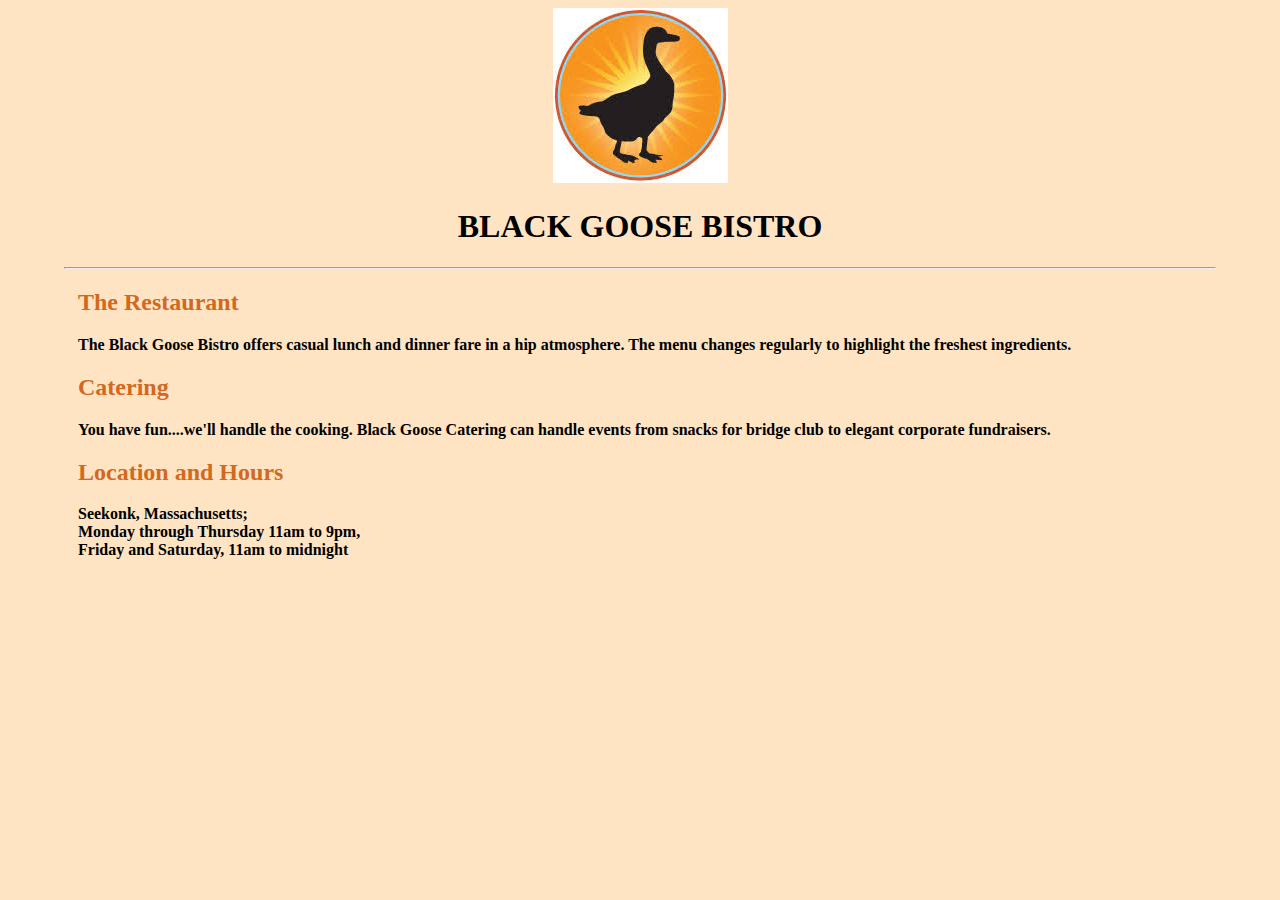
<file: Week-5/assignment-3/index.html>
<!DOCTYPE html>
<html lang="en">
<head>
    <meta charset="UTF-8">
    <meta name="viewport" content="width=device-width, initial-scale=1.0">
    <title>Black Goose Bistro</title>
    <link rel="stylesheet" href="style.css">
</head>
<body>
    <div><img src="../pics/bistro.jpeg"></div>
    <h1>BLACK GOOSE BISTRO</h1>
    <hr>
    <h2>The Restaurant</h2>
    <p><b>The Black Goose Bistro offers casual lunch and dinner fare in a hip atmosphere. The menu changes regularly to highlight the freshest ingredients.</b></p>
    <h2>Catering</h2>
    <p><b> You have fun....we'll handle the cooking. Black Goose Catering can handle events from snacks for bridge club to elegant corporate fundraisers.</b></p>
    <h2>Location and Hours</h2>
    <p><b>Seekonk, Massachusetts; <br>
        Monday through Thursday 11am to 9pm, <br>
        Friday and Saturday, 11am to midnight<br></b>
    </p>
</body>
</html>
</file>
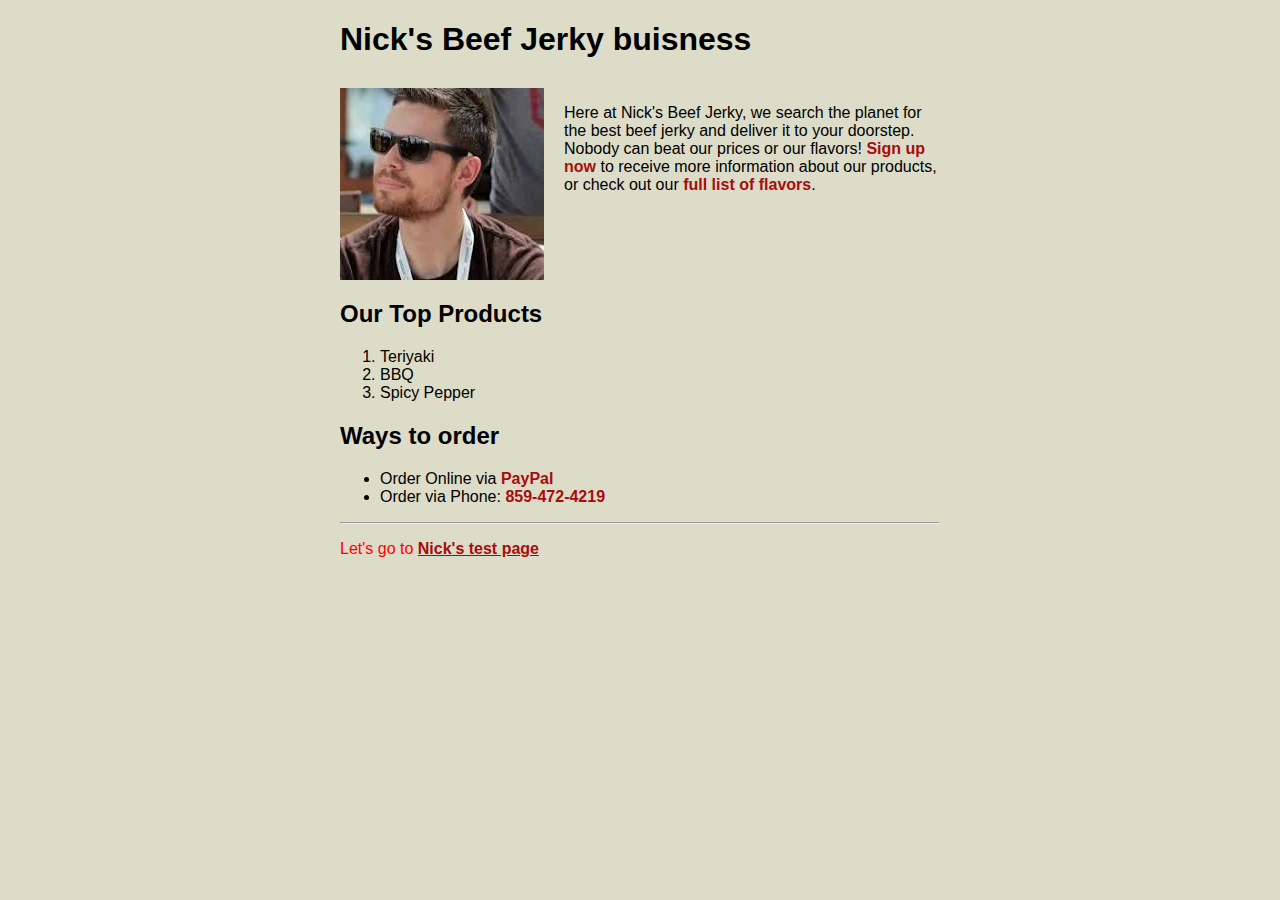
<file: Week-5/assignment-4/index.html>
<!DOCTYPE html>
<html lang="en">
<head>
    <meta charset="UTF-8">
    <meta name="viewport" content="width=device-width, initial-scale=1.0">
    <title>Nick's Beef Jerky business</title>
    <link rel="stylesheet" href="style.css">
</head>
<body>
    <h1>Nick's Beef Jerky buisness</h1>
    <div class="content">
    <img src="../pics/nick.jpeg" alt="Nick">
    <p> Here at Nick's Beef Jerky, we search the planet for the best beef jerky
        and deliver it to your doorstep. Nobody can beat our prices or our flavors!
        <span class="highlight">Sign up now</span> to receive more information
        about our products, or check out our
        <span class="highlight">full list of flavors</span>.
    </p>
    </div>
    <h2>Our Top Products</h2>
    <ol>
        <li>Teriyaki</li>
        <li>BBQ</li>
        <li>Spicy Pepper</li>
    </ol>
    <h2>Ways to order</h2>
    <ul>
        <li>Order Online via <span class="highlight">PayPal</span></li>
        <li>Order via Phone: <span class="highlight">859-472-4219</span></li>
    </ul>
    <hr>
    <p id="footer">Let's go to <a href=""><span class="highlight">Nick's test page</span></a></p>
</body>
</html>
</file>
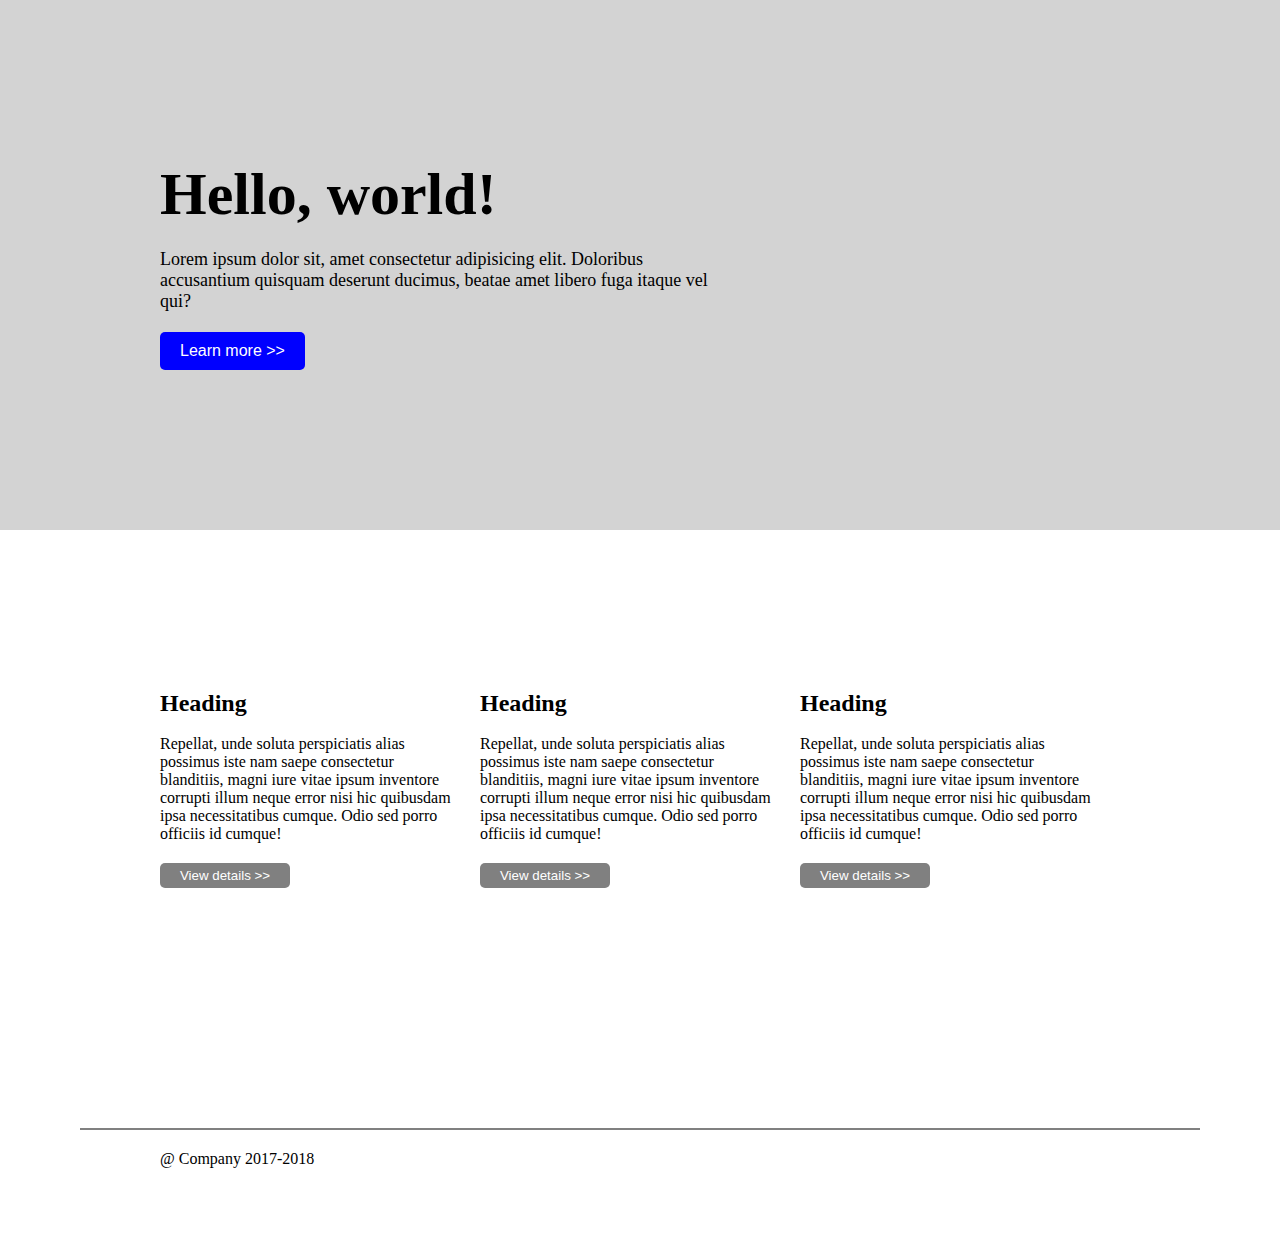
<file: Week-6/assignment-1/index.html>
<!DOCTYPE html>
<html lang="en">
<head>
    <meta charset="UTF-8">
    <meta name="viewport" content="width=device-width, initial-scale=1.0">
    <title>Document</title>
    <link rel="stylesheet" href="style.css">
</head>
<body>
    <!-- navbar -->
    <nav>
        <div>
            <h1>Hello, world!</h1>
            <p>Lorem ipsum dolor sit, amet consectetur adipisicing elit. Doloribus accusantium quisquam deserunt ducimus, beatae amet libero fuga itaque vel qui?</p>
            <button>Learn more >></button>
        </div>
    </nav>

    <!-- main -->
     <main>
        <div>
            <section class="row">
            <h2>Heading</h2><br>
            <p>Repellat, unde soluta perspiciatis alias possimus iste nam saepe consectetur blanditiis, magni iure vitae ipsum inventore corrupti illum neque error nisi hic quibusdam ipsa necessitatibus cumque. Odio sed porro officiis id cumque!</p>
            <button>View details >></button>
            </section>
            <section class="row">
            <h2>Heading</h2><br>
            <p>Repellat, unde soluta perspiciatis alias possimus iste nam saepe consectetur blanditiis, magni iure vitae ipsum inventore corrupti illum neque error nisi hic quibusdam ipsa necessitatibus cumque. Odio sed porro officiis id cumque!</p>
            <button>View details >></button>
            </section>
            <section class="row">
            <h2>Heading</h2><br>
            <p>Repellat, unde soluta perspiciatis alias possimus iste nam saepe consectetur blanditiis, magni iure vitae ipsum inventore corrupti illum neque error nisi hic quibusdam ipsa necessitatibus cumque. Odio sed porro officiis id cumque!</p>
            <button>View details >></button>
            </section>
        </div>
     </main>

     
     <!-- footer -->
      <div>
        <hr>
        <footer>
            <p>@ Company 2017-2018</p>
        </footer>
      </div>
</body>
</html>
</file>
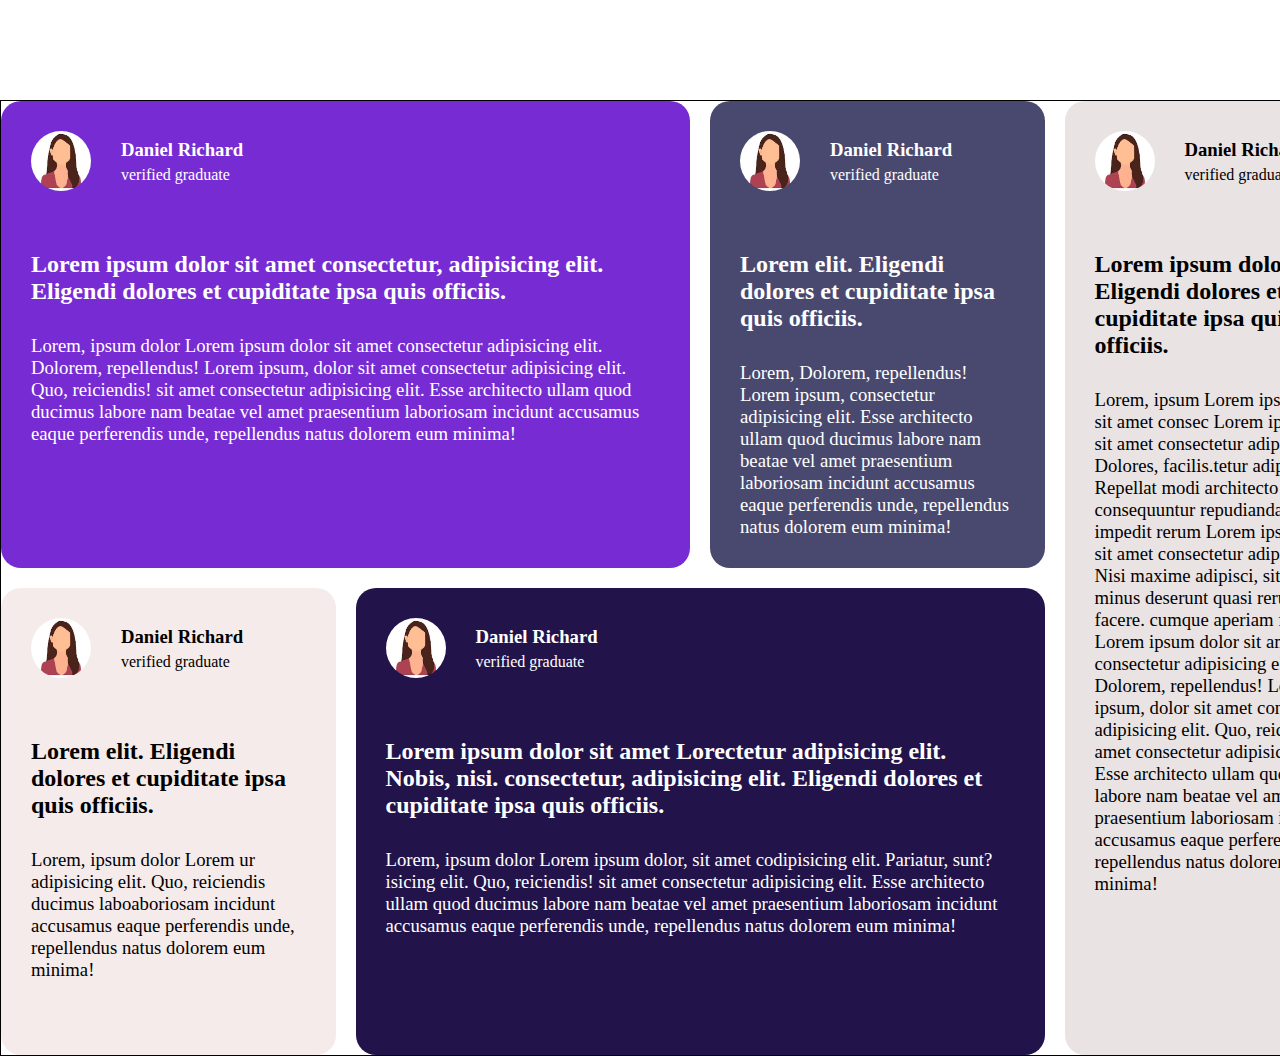
<file: Week-6/assignment-5/index.html>
<!DOCTYPE html>
<html lang="en">
<head>
    <meta charset="UTF-8">
    <meta name="viewport" content="width=device-width, initial-scale=1.0">
    <title>Document</title>
    <link rel="stylesheet" href="style.css">
</head>
<body>
    <div class="parent">
        <div class="child1">
            <div class="profile">
                <img src="[data-uri]">
                <div class="info">
                    <h3>Daniel Richard</h3>
                    <h4>verified graduate</h4>
                </div>
            </div>
            <div class="info1">
                <h2>Lorem ipsum dolor sit amet consectetur, adipisicing elit. Eligendi dolores et cupiditate ipsa quis officiis.</h2>
                <h3>Lorem, ipsum dolor Lorem ipsum dolor sit amet consectetur adipisicing elit. Dolorem, repellendus! Lorem ipsum, dolor sit amet consectetur adipisicing elit. Quo, reiciendis! sit amet consectetur adipisicing elit. Esse architecto ullam quod ducimus labore nam beatae vel amet praesentium laboriosam incidunt accusamus eaque perferendis unde, repellendus natus dolorem eum minima!</h3>
            </div>
        </div>
        <div class="child2">
            <div class="profile">
                <img src="[data-uri]">
                <div class="info">
                    <h3>Daniel Richard</h3>
                    <h4>verified graduate</h4>
                </div>
            </div>
            <div class="info1">
                <h2>Lorem  elit. Eligendi dolores et cupiditate ipsa quis officiis.</h2>
                <h3>Lorem,  Dolorem, repellendus! Lorem ipsum, consectetur adipisicing elit. Esse architecto ullam quod ducimus labore nam beatae vel amet praesentium laboriosam incidunt accusamus eaque perferendis unde, repellendus natus dolorem eum minima!</h3>
            </div>
        </div>
        <div class="child3">
             <div class="profile">
                <img src="[data-uri]">
                <div class="info">
                    <h3>Daniel Richard</h3>
                    <h4>verified graduate</h4>
                </div>
            </div>
            <div class="info1">
                <h2>Lorem ipsum dolor sit . Eligendi dolores et cupiditate ipsa quis officiis.</h2>
                <h3>Lorem, ipsum  Lorem ipsum dolor sit amet consec Lorem ipsum dolor sit amet consectetur adipisicing elit. Dolores, facilis.tetur adipisicing elit. Repellat modi architecto maiores consequuntur repudiandae expedita impedit rerum Lorem ipsum dolor sit amet consectetur adipisicing elit. Nisi maxime adipisci, sit veritatis minus deserunt quasi rerum sint ad facere. cumque aperiam facere.dolor Lorem ipsum dolor sit amet consectetur adipisicing elit. Dolorem, repellendus! Lorem ipsum, dolor sit amet consectetur adipisicing elit. Quo, reiciendis! sit amet consectetur adipisicing elit. Esse architecto ullam quod ducimus labore nam beatae vel amet praesentium laboriosam incidunt accusamus eaque perferendis unde, repellendus natus dolorem eum minima!</h3>
            </div>
        </div>
        <div class="child4">
             <div class="profile">
                <img src="[data-uri]">
                <div class="info">
                    <h3>Daniel Richard</h3>
                    <h4>verified graduate</h4>
                </div>
            </div>
            <div class="info1">
                <h2>Lorem  elit. Eligendi dolores et cupiditate ipsa quis officiis.</h2>
                <h3>Lorem, ipsum dolor Lorem ur adipisicing elit. Quo, reiciendis ducimus laboaboriosam incidunt accusamus eaque perferendis unde, repellendus natus dolorem eum minima!</h3>
            </div>
        </div>
        <div class="child5">
             <div class="profile">
                <img src="[data-uri]">
                <div class="info">
                    <h3>Daniel Richard</h3>
                    <h4>verified graduate</h4>
                </div>
            </div>
            <div class="info1">
                <h2>Lorem ipsum dolor sit amet Lorectetur adipisicing elit. Nobis, nisi. consectetur, adipisicing elit. Eligendi dolores et cupiditate ipsa quis officiis.</h2>
                <h3>Lorem, ipsum dolor Lorem ipsum dolor, sit amet codipisicing elit. Pariatur, sunt?isicing elit. Quo, reiciendis! sit amet consectetur adipisicing elit. Esse architecto ullam quod ducimus labore nam beatae vel amet praesentium laboriosam incidunt accusamus eaque perferendis unde, repellendus natus dolorem eum minima!</h3>
            </div>
        </div>
    </div>
</body>
</html>
</file>
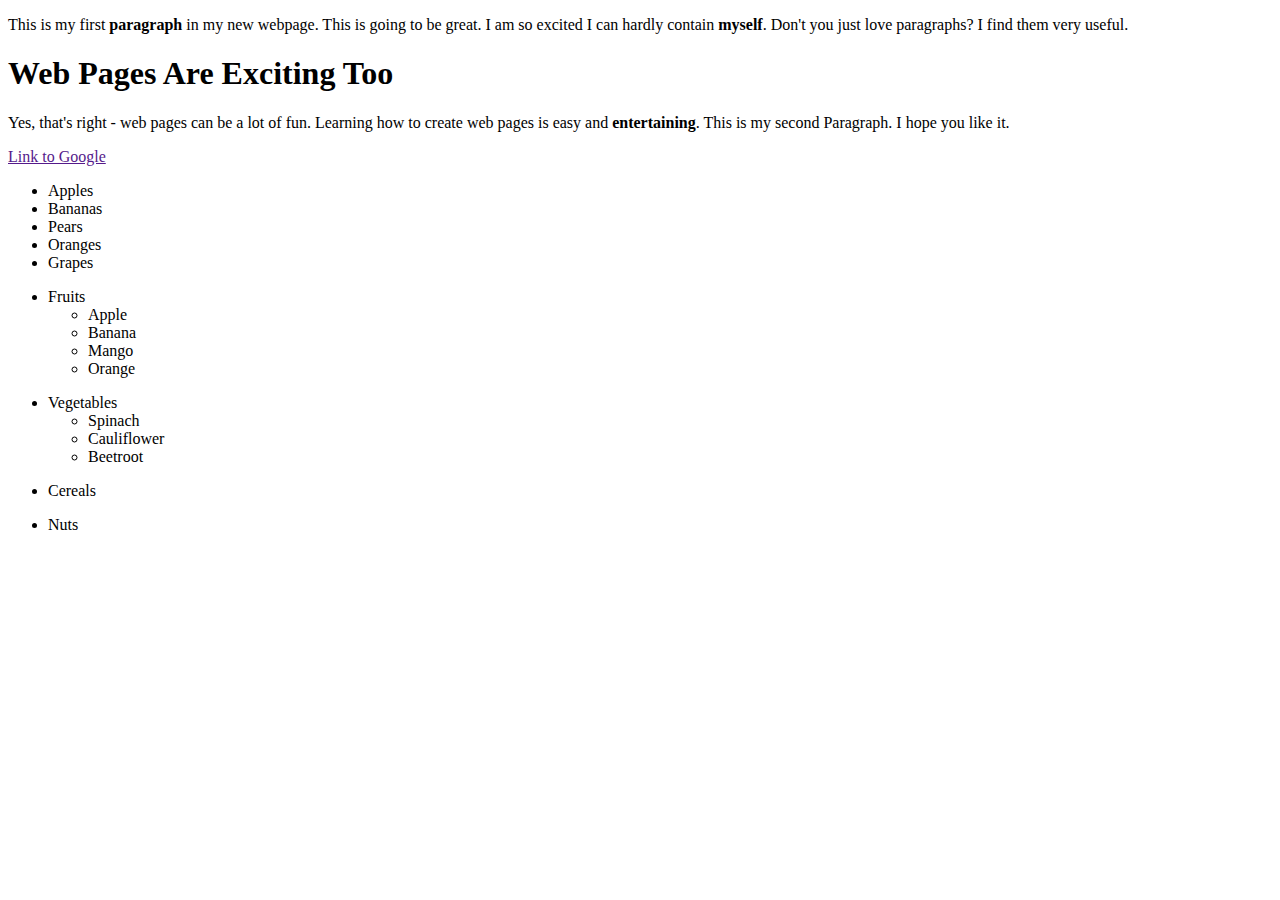
<file: Week-5/assignment-1.html>
<!DOCTYPE html>
<html lang="en">
<head>
    <meta charset="UTF-8">
    <meta name="viewport" content="width=device-width, initial-scale=1.0">
    <title>Webpage.html</title>
</head>
<body>
    <p>This is my first <b>paragraph</b> in my new webpage. This is going to be great. I am so excited I can hardly contain <b>myself</b>. Don't you just love paragraphs? I find them very useful.</p>
    <h1>Web Pages Are Exciting Too</h1>
    <p>Yes, that's right - web pages can be a lot of fun. Learning how to create web pages is easy and <b>entertaining</b>. This is my second Paragraph. I hope you like it.</p>
    <a href="">Link to Google</a>
    <ul>
        <li>Apples</li>
        <li>Bananas</li>
        <li>Pears</li>
        <li>Oranges</li>
        <li>Grapes</li>
    </ul>
    <ul>
        <li>Fruits</li>
        <ul>
            <li>Apple</li>
            <li>Banana</li>
            <li>Mango</li>
            <li>Orange</li>
        </ul>
    </ul>
    <ul>
        <li>Vegetables</li>
        <ul>
            <li>Spinach</li>
            <li>Cauliflower</li>
            <li>Beetroot</li>
        </ul>
    </ul>
    <ul><li>Cereals</li></ul>
    <ul><li>Nuts</li></ul>
</body>
</html>
</file>
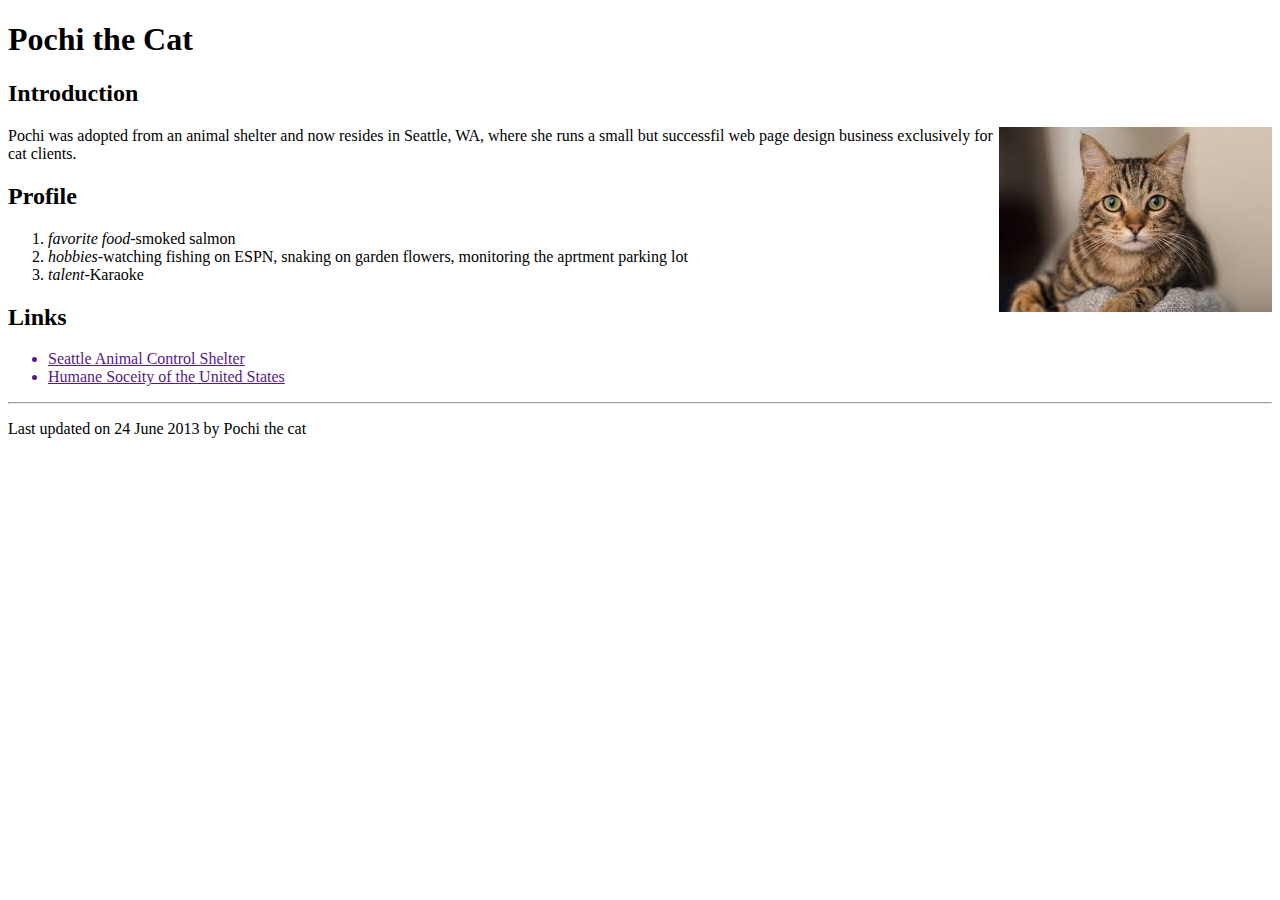
<file: Week-5/assignment-2.html>
<!DOCTYPE html>
<html lang="en">
<head>
    <meta charset="UTF-8">
    <meta name="viewport" content="width=device-width, initial-scale=1.0">
    <title>Home Page of Pochi the Cat</title>
</head>
<body>
    <h1>Pochi the Cat</h1>
    <h2>Introduction</h2>
    <img align="right" src="pics/cat.jpeg">
    <p>Pochi was adopted from an animal shelter and now resides in Seattle, WA, where she runs a small but successfil web page design business exclusively for cat clients.</p>
    <h2>Profile</h2>
    <ol>
        <li><i>favorite food</i>-smoked salmon</li>
        <li><i>hobbies</i>-watching fishing on ESPN, snaking on garden flowers, monitoring the aprtment parking lot </li>
        <li><i>talent</i>-Karaoke</li>
    </ol>
    <h2>Links</h2>
    <a href="">
        <ul>
            <li>Seattle Animal Control Shelter</li>
            <li>Humane Soceity of the United States</li>
        </ul>
    </a>
    <hr>
    <p>Last updated on 24 June 2013 by Pochi the cat</p>
</body>
</html>
</file>
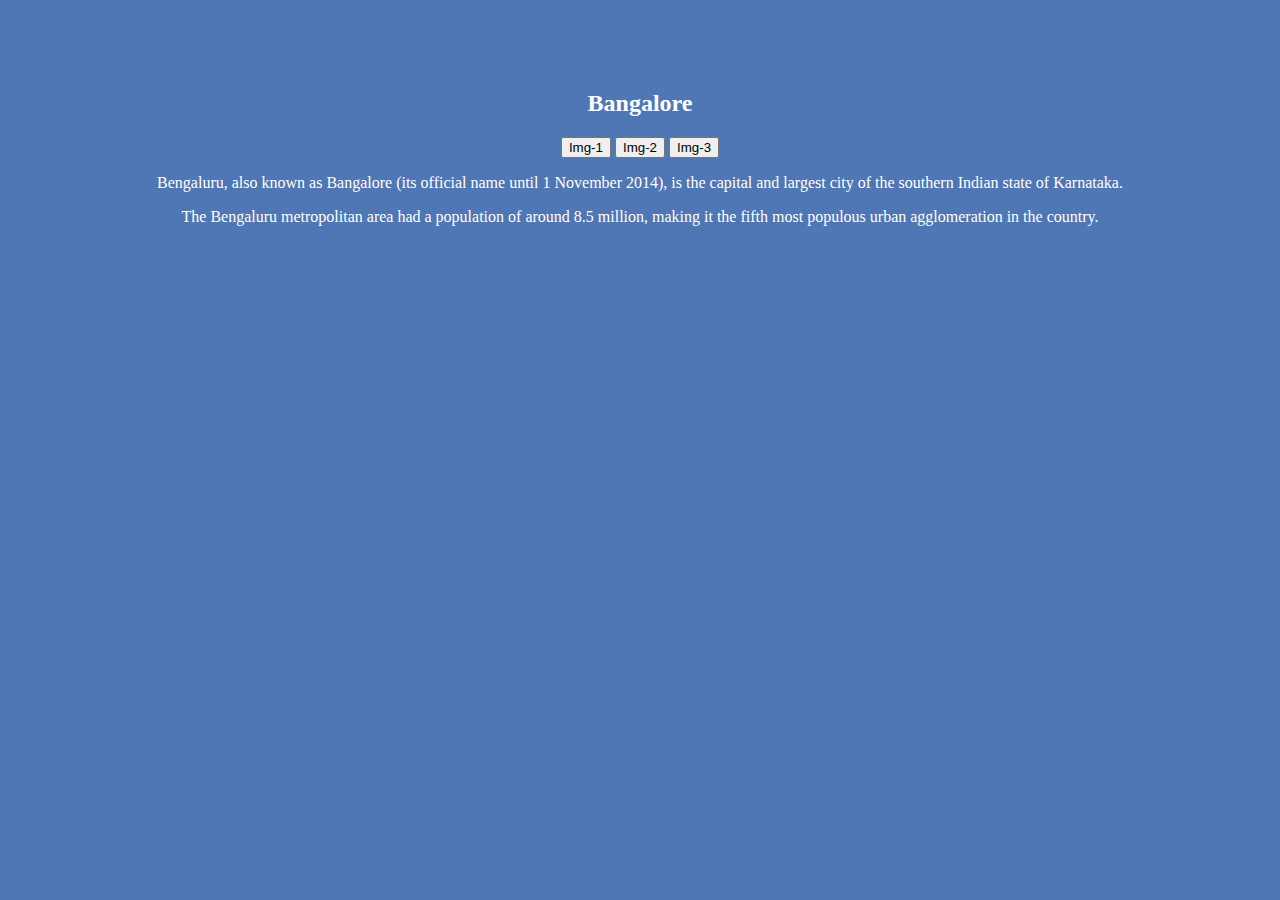
<file: Week-5/assignment-5/Bangalore.html>
<!DOCTYPE html>
<html lang="en">
<head>
    <meta charset="UTF-8">
    <meta name="viewport" content="width=device-width, initial-scale=1.0">
    <title>Bangalore</title>
</head>
<style>
    body{
        background-color: #4f76b5;
    }
    .box {

            color: white;
            width: 1000px;
            padding: 20px;
            margin: 50px auto;
            text-align: center;
        }</style>
<body>
    <div class="box">
        <h2>Bangalore</h2>

        <div class="images">
            <button>Img-1</button>
            <button>Img-2</button>
            <button>Img-3</button>
        </div>

        <p>
            Bengaluru, also known as Bangalore (its official name until 1 November 2014), is the capital and largest city of the southern Indian state of Karnataka.
        </p>

        <p>
            The Bengaluru metropolitan area had a population of around 8.5 million, making it the fifth most populous urban agglomeration in the country.
        </p>
    </div>
</body>
</html>
</file>
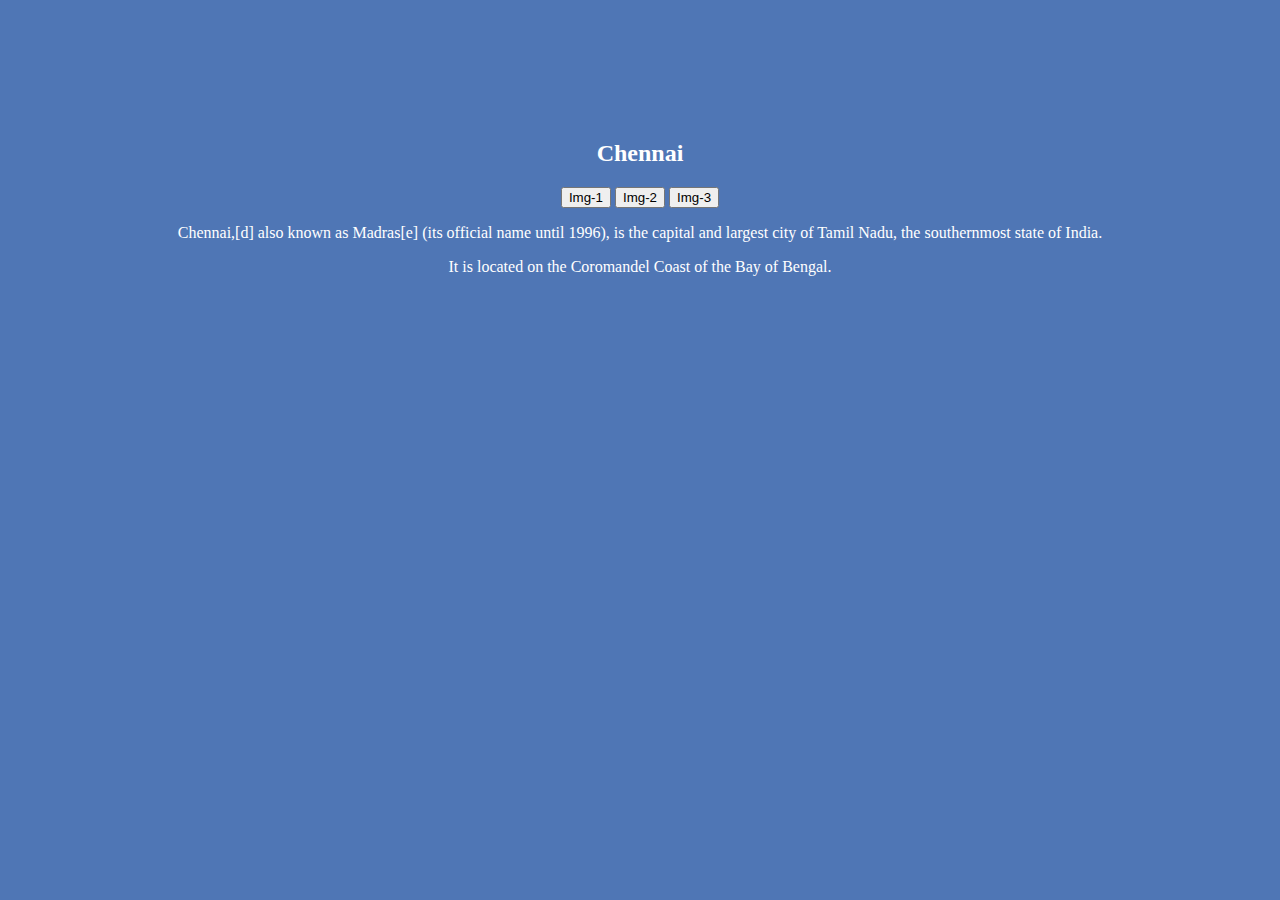
<file: Week-5/assignment-5/Chennai.html>
<!DOCTYPE html>
<html lang="en">
<head>
    <meta charset="UTF-8">
    <meta name="viewport" content="width=device-width, initial-scale=1.0">
    <title>Chennai</title>
</head>
<style>
    body{
        background-color: #4f76b5;
    }
    .box {

            color: white;
            width: 1000px;
            padding: 20px;
            margin: 100px auto;
            text-align: center;
        }
</style>
<body>
     <div class="box">
        <h2>Chennai</h2>

        <div class="images">
            <button>Img-1</button>
            <button>Img-2</button>
            <button>Img-3</button>
        </div>

        <p>
            Chennai,[d] also known as Madras[e] (its official name until 1996), is the capital and largest city of Tamil Nadu, the southernmost state of India.
        </p>

        <p>
            It is located on the Coromandel Coast of the Bay of Bengal.
        </p>
    </div>
</body>
</html>
</file>
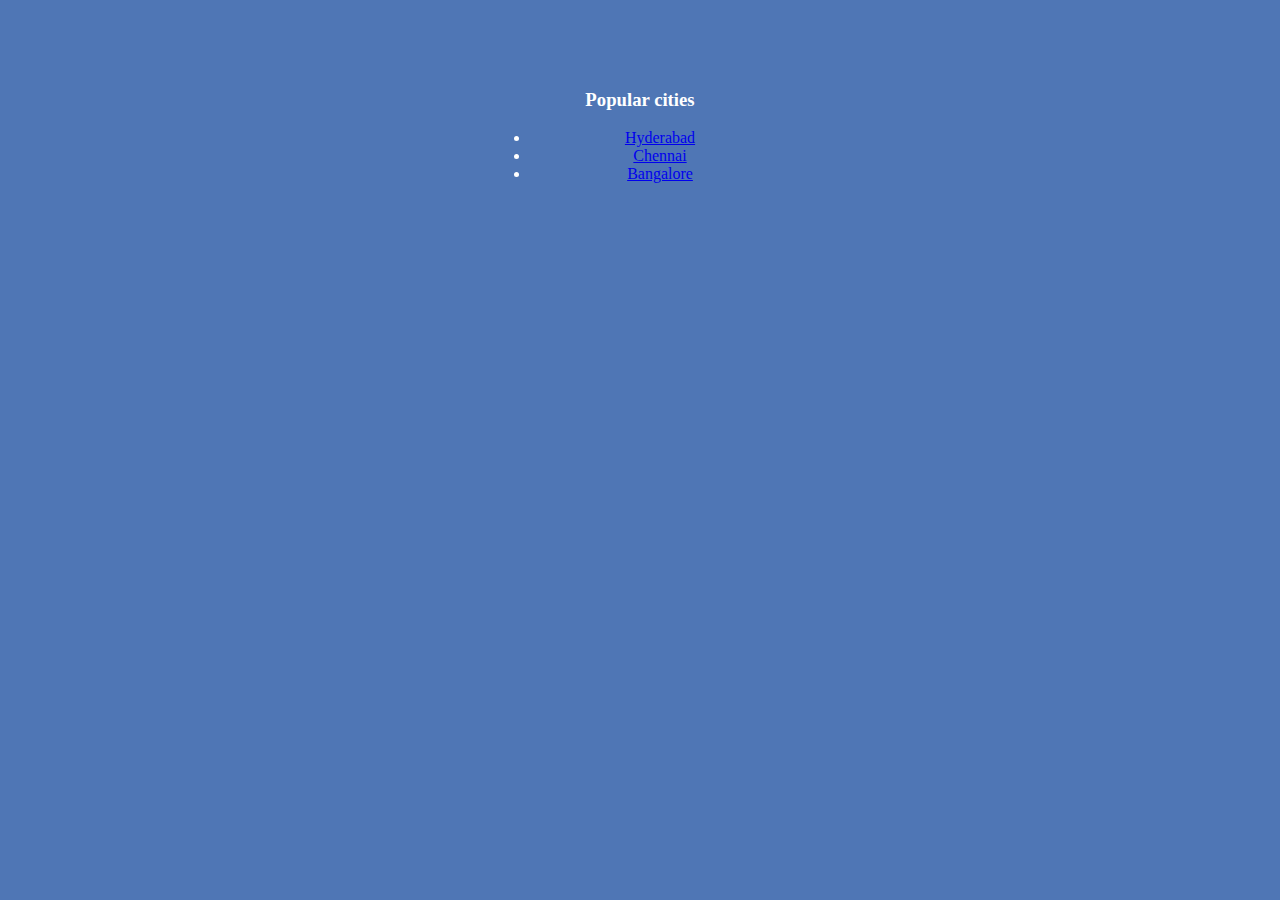
<file: Week-5/assignment-5/Cities.html>
<!DOCTYPE html>
<html lang="en">
<head>
    <meta charset="UTF-8">
    <meta name="viewport" content="width=device-width, initial-scale=1.0">
    <title>cities</title>
</head>
<style>
    body{
        background-color: #4f76b5;
    }
    .box {

            color: white;
            width: 300px;
            padding: 20px;
            margin: 50px auto;
            text-align: center;
        }
</style>
<body>
    <div class="box">
    <h3>Popular cities</h3>

    <ul>
        <li><a href="Hyderabad.html">Hyderabad</a></li>
        <li><a href="Chennai.html">Chennai</a></li>
        <li><a href="Bangalore.html">Bangalore</a></li>
        
    </ul>
    </div>
</body>
</html>
</file>
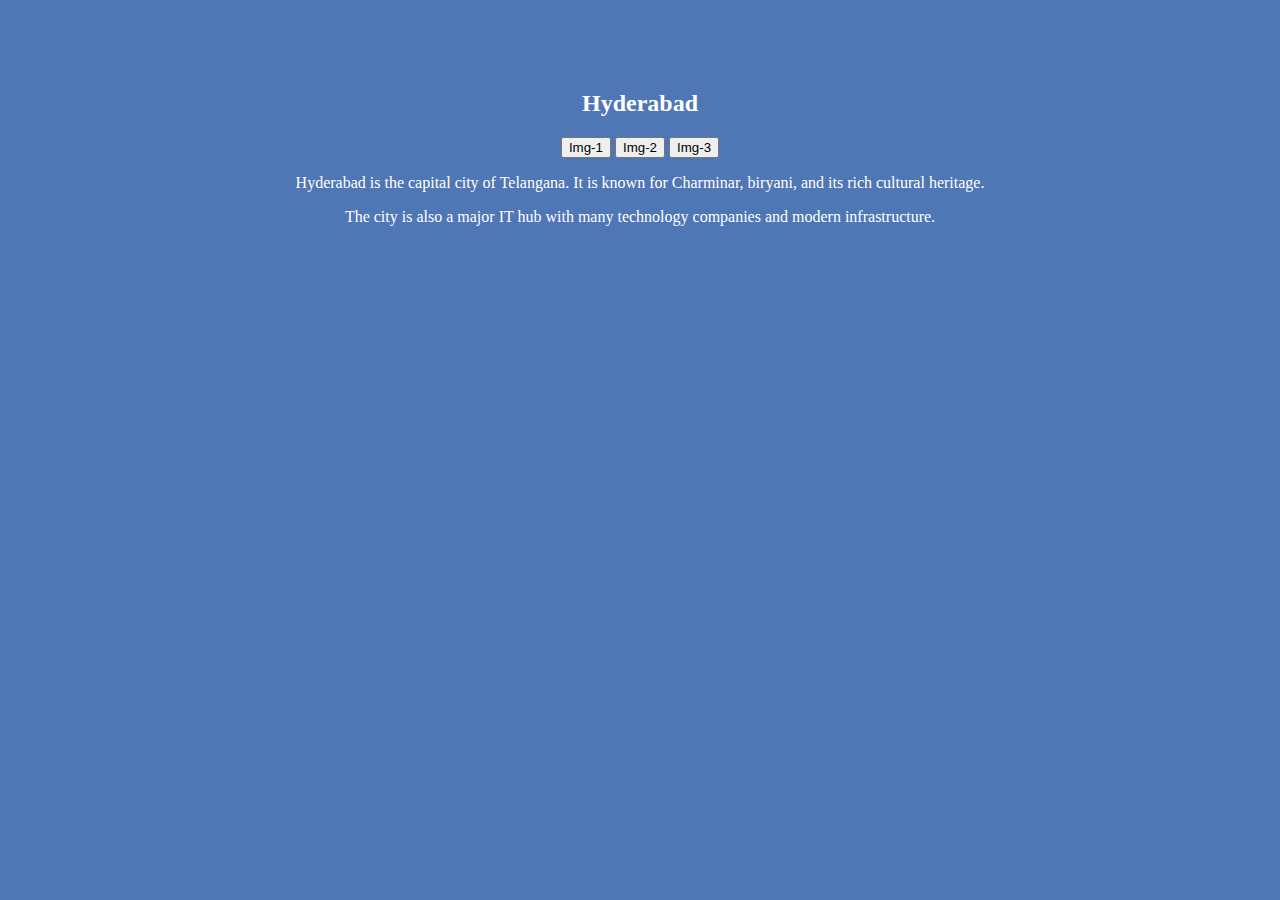
<file: Week-5/assignment-5/Hyderabad.html>
<!DOCTYPE html>
<html lang="en">
<head>
    <meta charset="UTF-8">
    <meta name="viewport" content="width=device-width, initial-scale=1.0">
    <title>Hyderabad</title>
</head>
<style>
    body{
        background-color: #4f76b5;
    }
    .box {

            color: white;
            width: 1000px;
            padding: 20px;
            margin: 50px auto;
            text-align: center;
        }
</style>
<body>
     <div class="box">
        <h2>Hyderabad</h2>

        <div class="images">
            <button>Img-1</button>
            <button>Img-2</button>
            <button>Img-3</button>
        </div>

        <p>
            Hyderabad is the capital city of Telangana. It is known for
            Charminar, biryani, and its rich cultural heritage.
        </p>

        <p>
            The city is also a major IT hub with many technology companies
            and modern infrastructure.
        </p>
    </div>
</body>
</html>
</file>
<file: Week-5/assignment-3/style.css>
*{
    background-color:bisque;
}
h2{
    color:chocolate;
    margin-left: 70px;
}
h1{
    text-align: center;
}
div{
    text-align: center;
}
p{
    margin-left: 70px;
}
hr{
    width: 1150px;
    margin: 20px auto;
}
</file>
<file: Week-5/assignment-4/style.css>
*{
    background-color: #dcdcc8;
     font-family: Arial, sans-serif;

}
.highlight{
    color: rgb(168, 12, 12);
    font-weight: bold;
}
#footer{
    color:red;
}
h1,h2{
    font-family:'Gill Sans', 'Gill Sans MT', Calibri, 'Trebuchet MS', sans-serif;
    font-weight: bold;
}
.content {
    display: flex;
    align-items: flex-start;
    gap: 20px;
}
body{
    max-width: 600px;
    margin: auto;
}
h1{
    margin-bottom: 30px;
}
</file>
<file: Week-6/assignment-1/style.css>
*{
    margin: 0;
    padding: 0;
    box-sizing: border-box;
}

/* nav styles */
nav{
    background-color: lightgray;
    padding: 80px ;
}

nav h1 {
    font-size: 60px;
    margin-bottom:20px;
}

nav button{
    background-color: rgb(0, 0, 255);
    border-radius: 5px;
    color:white;
    border: none;
    padding: 10px 20px;
    font-size: 16px;
}

nav p{
    margin-bottom: 20px;
    width: 60%;
    font-size: 18px;
}


/* main styles */
main{
    padding: 80px;
}

main div{
    display: flex;
    justify-content: space-between;
}

main button{
    margin-top: 20px;
    background-color: gray;
    border-radius: 5px;
    color:white;
    border: none;
    height: 25px;
    width: 130px;
}
.row p{
    padding-right: 20px;
}

/* footer styles */

div hr {
    margin-bottom: 20px;
    border: 1px solid #808080;

}
footer p {
    padding-left: 80px;
}

div{
    padding: 80px;
}
</file>
<file: Week-6/assignment-5/style.css>
*{
    margin: 0;
    padding: 0;
    box-sizing: border-box;
}
.parent{
    width: 1400px;
    grid-template-columns: 1fr 1fr 1fr 1fr;
    grid-template-rows: 1fr 1fr;
    border: 1px solid black;
    margin: auto;
    margin-top: 100px;
    display: grid;
    gap: 20px;
}
.child1{
    grid-row: 1/2;
    grid-column: 1/3;
    background-color: rgb(119, 44, 211);
    color: white;
    border-radius: 20px;
}
.profile{
    display: flex;
    align-items: center;
}
.profile img{
    width: 60px;
    border-radius: 50%;
    margin: 30px;
}
.info h4{
    font-weight: 10;
    margin-top: 5px;
}
.info1{
    padding: 30px;
}
.info1 h3{
    margin-top: 30px;
    font-weight: 10;
}
.child2{
    grid-row: 1/2;
    grid-column: 3/4;
    background-color:rgb(73, 73, 112);
    color: white;
    border-radius: 20px;
}
.child3{
    grid-row: 1/3;
    grid-column: 4/5;
    background-color: rgb(234, 227, 227);
    border-radius: 20px;
}
.child4{
    grid-row: 2/3;
    grid-column: 1/2;
    background-color: rgb(245, 235, 235);
    border-radius: 20px;
}
.child5{
    grid-row: 2/3;
    grid-column: 2/4;
    background-color: rgb(34, 20, 75);
    color: white;
    border-radius: 20px;
}

@media  screen and (max-width:600px) {
    /* stacked view */
    .parent{
        grid-template-columns: 1fr;
        grid-template-rows: auto;
    }

    .parent > div{
        grid-column: auto;
        grid-row: auto;
    }
}
</file>
